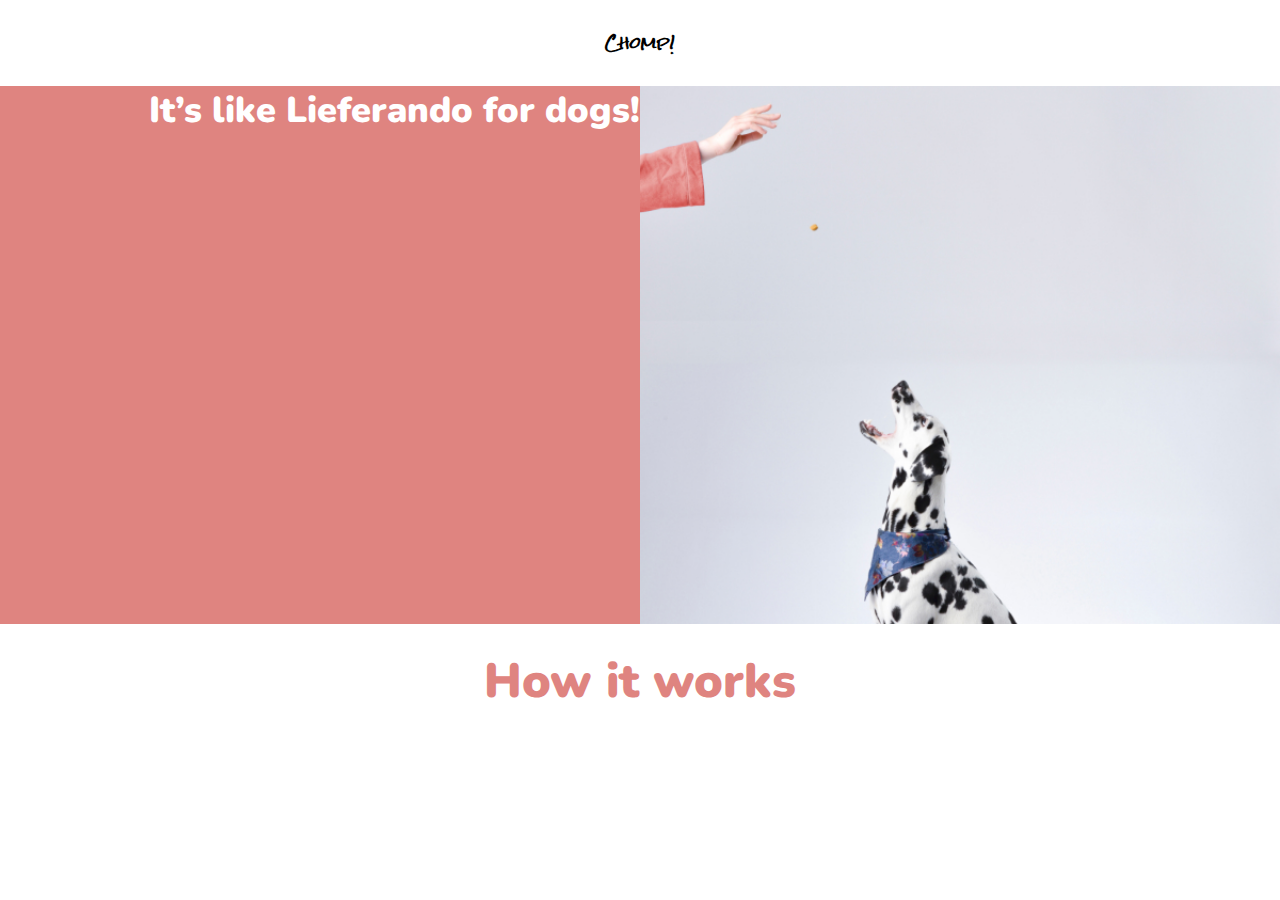
<file: ProjectChomp!/index.html>
<!DOCTYPE html>
<html lang="en">
<head>
    <meta charset="UTF-8">
    <meta name="viewport" content="width=device-width, initial-scale=1.0">
    <link rel="stylesheet" href="./assets/css/index.css">
    <title>Chomp</title>
</head>
<body>
    <header>
            <h1>Chomp!</h1>
        
            <section class="first-section-sizing">
                <div class="flex-box">
                    <p class="first-p">It’s like Lieferando for dogs!</p>
                    <img class="first-dog" src="./assets/img/boomer-big.jpg" alt="Dalmatiener">
                </div>
            </section>

            <main>
                <h2>How it works</h2>
                    <section class="main-section-flex">
                        
                    </section>
            </main>
            
    </header>
</body>
</html>
</file>
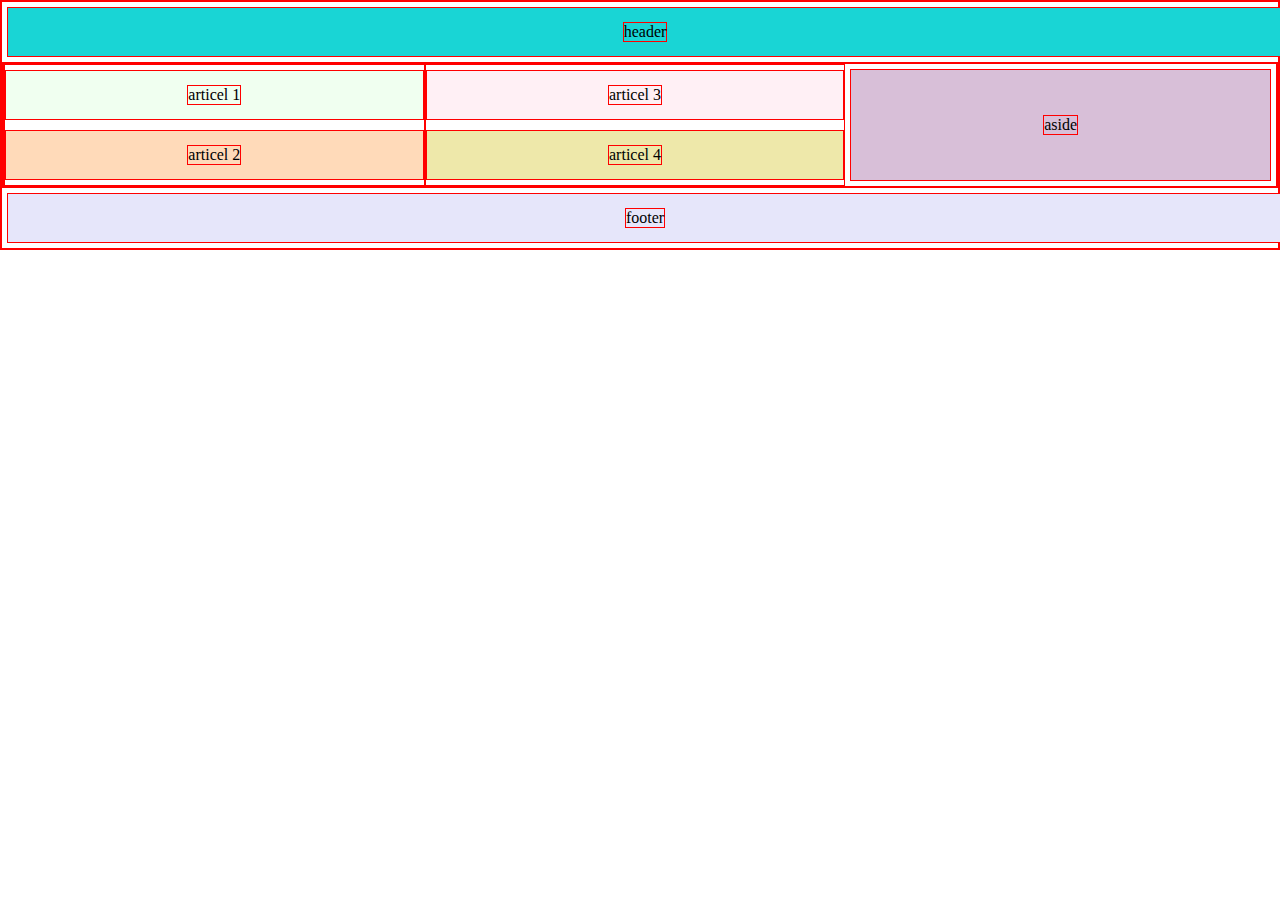
<file: ProjectColoredPattern/index.html>
<!DOCTYPE html>
<html lang="en">
<head>
    <meta charset="UTF-8">
    <meta name="viewport" content="width=device-width, initial-scale=1.0">
    <link rel="stylesheet" href="./assets/css/html.css">
    <title>Project Colored  Pattern</title>
</head>
<body>

    <header class="flex-box color-header"><p>header</p></header>
    <main>

        

        <div class="a-a">
            
            <div class="flex-box">
                <article class="flex-box article-all color-a1"><p>articel 1</p></article>
                <article class="flex-box article-all color-a2"><p>articel 2</p></article>
            </div>

            <div class="flex-box">
                <article class="flex-box article-all color-a3"><p>articel 3</p></article>
                <article class="flex-box article-all color-a4"><p>articel 4</p></article>
            </div>
            <aside class="flex-box color-aside"><p>aside</p></aside>
        </div>

    </main>
    <footer class="flex-box color-footer"><p>footer</p></footer>
</body>
</html>
</file>
<file: ProjectChomp!/assets/css/index.css>
@font-face {
    font-family: "RockSalt";
    src: url("../fonts/Rock_Salt/RockSalt-Regular.ttf");
}

@font-face {
    font-family: "Nunito-Black";
    src: url("../fonts/Nunito/Nunito-Black.ttf");
}

@font-face {
    font-family: "Nunito-Regular";
    src: url("../fonts/Nunito/Nunito-Regular.ttf");
}

@font-face {
    font-family: "Nunito-Bold";
    src: url("../fonts/Nunito/Nunito-Bold.ttf");
}

:root {
    --primary-color: #DF8480;
    --bg-footer: #242424;
    --email-color: #7B7B7B;
    --header-white: #FFFFFF;
}

* {
    padding: 0;
    margin: 0;
    box-sizing: border-box;
}

html{
    font-size: 10px;
}

img {
   max-width: 100%;
}

/* # Header */

.first-section-sizing {
   background-color: var(--primary-color);
}

h1 {
    font-family: "RockSalt";
    font-size: 1.6rem;
    text-align: center;
    margin: 24px 0;
}

.first-p {
    font-size: 3.6rem;
    font-family: "Nunito-Black";
    color: var(--header-white);
    /* background-color: var(--primary-color); */
    width: 50%;
    text-align: right;
    word-break: break-all;
}

.flex-box {
    display: flex;
    margin-bottom: 24px;

}

.first-dog {
    width: 50%;
}


/* # Main */

h2 {
    color: var(--primary-color);
    font-size: 4.8rem;
    font-family: "Nunito-Black";
    text-align: center;
    margin-bottom: 24px;
}
</file>
<file: ProjectColoredPattern/assets/css/html.css>
/* # Basic für html */
:root{
    --header-blue: #19d5d5;
    --article_1: #f0fff0;
    --article_2: #ffdab9;
    --article_3: #fff0f5;
    --article_4: #eee8aa;
    --aside: #d8bfd8;
    --footer: #e6e6fa;
    
}

*{
    padding: 0;
    margin: 0;
    box-sizing: border-box;
    border: 1px solid red;
}

html {
    font-size: 10px;
    font-family: Arial, Helvetica, sans-serif;
}

/* # header */
.color-header{
    background-color: var(--header-blue);
    /* width: 100%; */
    margin: 5px 5px;
    height: 50px;
}
/* #Side Bar */

.color-aside {
background-color: var(--aside);
/* width: 30%; */
margin: 5px 5px;
}

/* #Article */
.article-all {
    height: 50px;
    /* width: 100%; */
    padding: 20px 0 ;
    margin: 5px 5px;
    /* display: flex;
    flex-direction: column; */
}

.color-a1 {
    background-color: var(--article_1);  
}
.color-a2 {
    background-color: var(--article_2);
}
.color-a3 {
    background-color: var(--article_3);
}
.color-a4 {
    background-color: var(--article_4);
}

.a-a{
    display: flex;
}

/* #Footer */
.color-footer{
    background-color: var(--footer);
    /* width: 100%; */
    height: 50px;
    margin: 5px 5px;
    
}

/* #flex */
.flex-box {
    display: flex;
    width:100%;
    flex-direction: column;
    justify-content: center;
    align-items: center;
    
}

/* # Media Queries */
/* % medium devices */
@media screen and (max-width: 768px) {
    main {
        display: flex;
        flex-direction: column;
    }
    .color-aside {
        width: 100%;
        height: 50px;
    }
    .flex-box{
        flex-direction: row;
    }
    .a-a {
        display: flex;
        flex-direction: column;
    }
    
}

/* % small devices */
@media screen and (max-width: 576px) {
    .flex-box {
        display: flex;
        flex-direction: column;
        width: 100%;
    }
}
</file>
